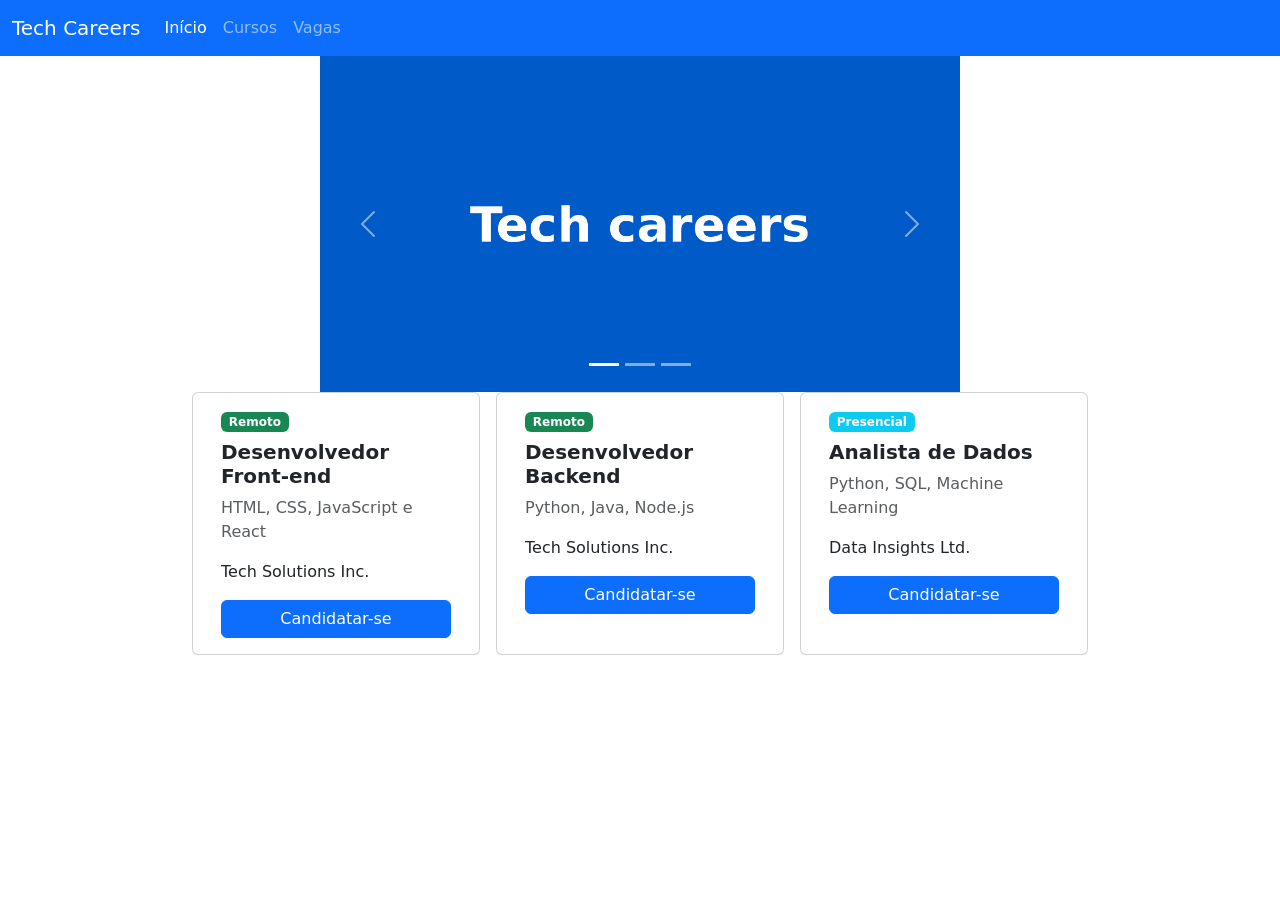
<file: index.html>
<!DOCTYPE html>
<html lang="pt-br">
<head>
    <meta charset="UTF-8">
    <meta name="viewport" content="width=device-width, initial-scale=1.0">
    <link rel="stylesheet" href="style.css">
    <link href="https://cdn.jsdelivr.net/npm/bootstrap@5.3.8/dist/css/bootstrap.min.css" rel="stylesheet" integrity="sha384-sRIl4kxILFvY47J16cr9ZwB07vP4J8+LH7qKQnuqkuIAvNWLzeN8tE5YBujZqJLB" crossorigin="anonymous">
    <title>Tech Careers</title>
</head>
<body>
    
<!-- Navbar -->
<nav class="navbar navbar-expand-lg navbar-dark bg-primary">
  <div class="container-fluid">
    <a class="navbar-brand" href="#">Tech Careers</a>
    <button class="navbar-toggler" type="button" data-bs-toggle="collapse" data-bs-target="#navbarText" aria-controls="navbarText" aria-expanded="false" aria-label="Toggle navigation">
      <span class="navbar-toggler-icon"></span>
    </button>
    <div class="collapse navbar-collapse" id="navbarText">
      <ul class="navbar-nav me-auto mb-2 mb-lg-0">
        <li class="nav-item">
          <a class="nav-link active" aria-current="page" href="index.html">Início</a>
        </li>
        <li class="nav-item">
          <a class="nav-link" href="cursos.html">Cursos</a>
        </li>
        <li class="nav-item">
          <a class="nav-link" href="#">Vagas</a>
        </li>
      </ul>
    </div>
  </div>
</nav>

<!-- Carrousel -->
<div id="carouselExampleIndicators" class="carousel slide mx-auto" style="width: 50%;">
  <div class="carousel-indicators">
    <button type="button" data-bs-target="#carouselExampleIndicators" data-bs-slide-to="0" class="active" aria-current="true" aria-label="Slide 1"></button>
    <button type="button" data-bs-target="#carouselExampleIndicators" data-bs-slide-to="1" aria-label="Slide 2"></button>
    <button type="button" data-bs-target="#carouselExampleIndicators" data-bs-slide-to="2" aria-label="Slide 3"></button>
  </div>
  <div class="carousel-inner">
    <div class="carousel-item active">
      <img src="srg/tech_careers_background.png" class="d-block w-100" style="object-fit: cover; object-position: center; max-height: 400px;" alt="slide 1">
    </div>
    <div class="carousel-item">
      <img src="srg/tech_careers_background.png" class="d-block w-100" style="object-fit: cover; object-position: center; max-height: 400px;" alt="slide 2">
    </div>
    <div class="carousel-item">
      <img src="srg/tech_careers_background.png" class="d-block w-100" style="object-fit: cover; object-position: center; max-height: 400px;" alt="slide 3">
    </div>
  </div>
  <button class="carousel-control-prev" type="button" data-bs-target="#carouselExampleIndicators" data-bs-slide="prev">
    <span class="carousel-control-prev-icon" aria-hidden="true"></span>
    <span class="visually-hidden">Previous</span>
  </button>
  <button class="carousel-control-next" type="button" data-bs-target="#carouselExampleIndicators" data-bs-slide="next">
    <span class="carousel-control-next-icon" aria-hidden="true"></span>
    <span class="visually-hidden">Next</span>
  </button>
</div>

<!-- Cards -->
<section class="container-fluid">
   <div class="row d-flex flex-wrap justify-content-center gap-3">

<div class="card" style="width: 18rem;">
  <div class="card-body">
    <span class="badge bg-success mb-2">Remoto</span>
    <h5 class="card-title fw-bold">Desenvolvedor Front-end</h5>
    <p class="card-text text-muted">HTML, CSS, JavaScript e React</p>
    <p class="card-text">
      <i class="bi bi-building"></i> Tech Solutions Inc.
    </p>
    <a href="frontend.html" class="btn btn-primary w-100">Candidatar-se</a>
  </div>
</div>

<div class="card" style="width: 18rem;">
  <div class="card-body">
    <span class="badge bg-success mb-2">Remoto</span>
    <h5 class="card-title fw-bold">Desenvolvedor Backend</h5>
    <p class="card-text text-muted">Python, Java, Node.js</p>
    <p class="card-text">
      <i class="bi bi-building"></i> Tech Solutions Inc.
    </p>
    <a href="backend.html" class="btn btn-primary w-100">Candidatar-se</a>
  </div>
</div>

<div class="card" style="width: 18rem;">
  <div class="card-body">
    <span class="badge bg-info mb-2">Presencial</span>
    <h5 class="card-title fw-bold">Analista de Dados</h5>
    <p class="card-text text-muted">Python, SQL, Machine Learning</p>
    <p class="card-text">
      <i class="bi bi-building"></i> Data Insights Ltd.
    </p>
    <a href="analista.html" class="btn btn-primary w-100">Candidatar-se</a>
  </div>
</div>

</div>
</section>





    <script src="https://cdn.jsdelivr.net/npm/bootstrap@5.3.8/dist/js/bootstrap.bundle.min.js" integrity="sha384-FKyoEForCGlyvwx9Hj09JcYn3nv7wiPVlz7YYwJrWVcXK/BmnVDxM+D2scQbITxI" crossorigin="anonymous"></script>
</body>
</html>
</file>
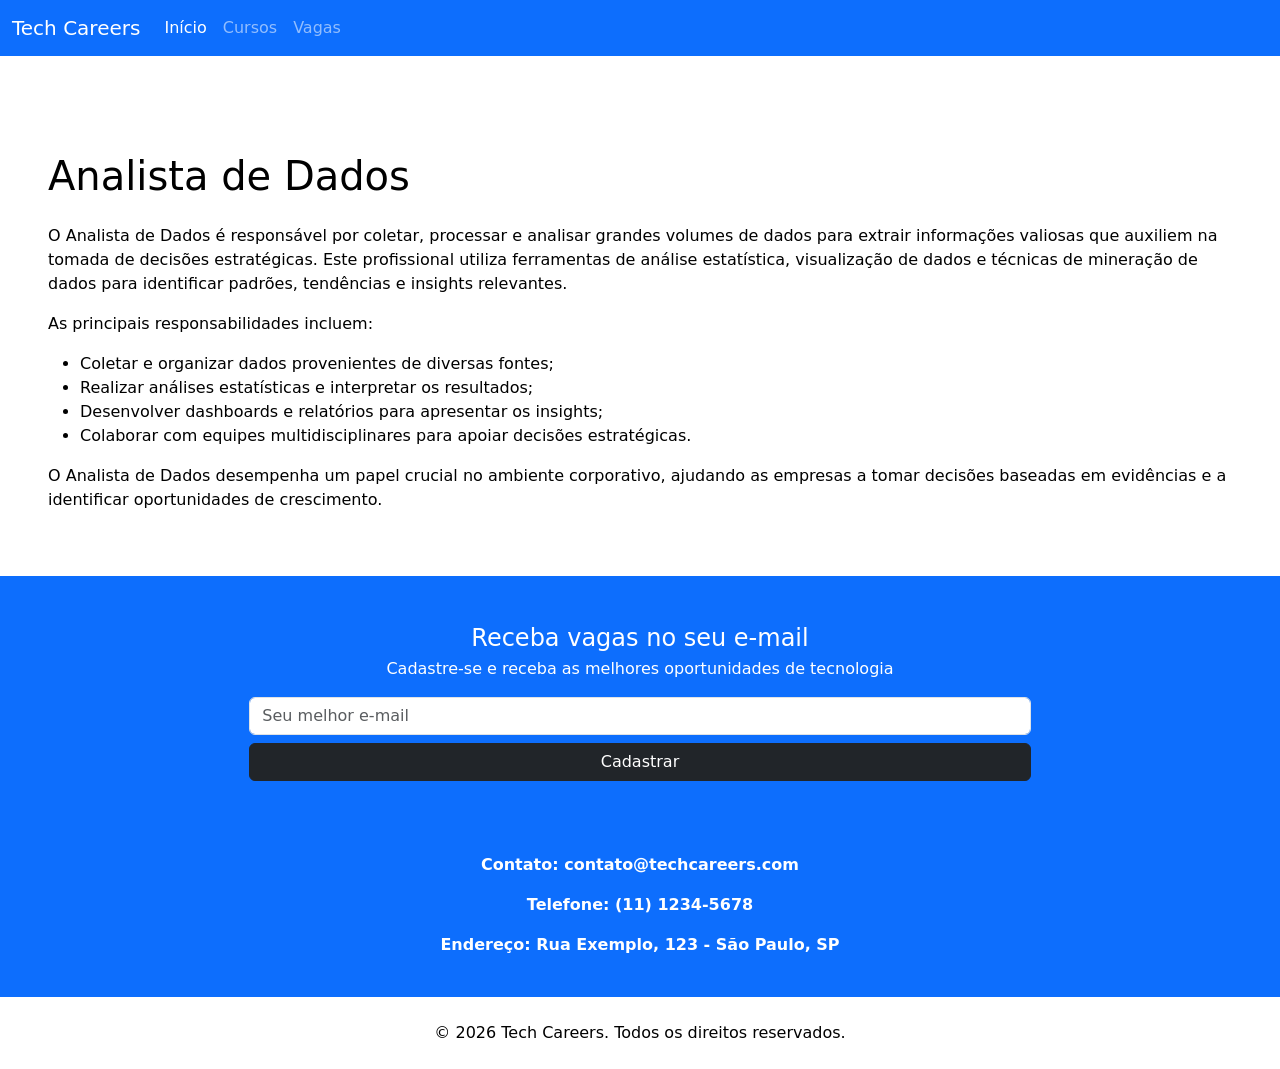
<file: analista.html>
<!DOCTYPE html>
<html lang="en">
<head>
    <meta charset="UTF-8">
    <meta name="viewport" content="width=device-width, initial-scale=1.0">
    <link rel="stylesheet" href="style.css">
     <link href="https://cdn.jsdelivr.net/npm/bootstrap@5.3.8/dist/css/bootstrap.min.css" rel="stylesheet" integrity="sha384-sRIl4kxILFvY47J16cr9ZwB07vP4J8+LH7qKQnuqkuIAvNWLzeN8tE5YBujZqJLB" crossorigin="anonymous">
    <title>Analista de Dados</title>
</head>
<body>

<!-- Navbar -->
<nav class="navbar navbar-expand-lg navbar-dark bg-primary">
  <div class="container-fluid">
    <a class="navbar-brand" href="#">Tech Careers</a>
    <button class="navbar-toggler" type="button" data-bs-toggle="collapse" data-bs-target="#navbarText" aria-controls="navbarText" aria-expanded="false" aria-label="Toggle navigation">
      <span class="navbar-toggler-icon"></span>
    </button>
    <div class="collapse navbar-collapse" id="navbarText">
      <ul class="navbar-nav me-auto mb-2 mb-lg-0">
        <li class="nav-item">
          <a class="nav-link active" aria-current="page" href="index.html">Início</a>
        </li>
        <li class="nav-item">
          <a class="nav-link" href="cursos.html">Cursos</a>
        </li>
        <li class="nav-item">
          <a class="nav-link" href="#">Vagas</a>
        </li>
      </ul>
    </div>
  </div>
</nav>

<div class="bg-white text-black p-5">
    <div class="row align-items-center">
  <div class="container mt-5">
    <h1 class="mb-4">Analista de Dados</h1>
    <p>O Analista de Dados é responsável por coletar, processar e analisar grandes volumes de dados para extrair informações valiosas que auxiliem na tomada de decisões estratégicas. Este profissional utiliza ferramentas de análise estatística, visualização de dados e técnicas de mineração de dados para identificar padrões, tendências e insights relevantes.</p>
    <p>As principais responsabilidades incluem:</p>
    <ul>
      <li>Coletar e organizar dados provenientes de diversas fontes;</li>
      <li>Realizar análises estatísticas e interpretar os resultados;</li>
      <li>Desenvolver dashboards e relatórios para apresentar os insights;</li>
      <li>Colaborar com equipes multidisciplinares para apoiar decisões estratégicas.</li>
    </ul>
    <p>O Analista de Dados desempenha um papel crucial no ambiente corporativo, ajudando as empresas a tomar decisões baseadas em evidências e a identificar oportunidades de crescimento.</p>
    </div>
  </div>
</div>

<div class="bg-primary text-white p-5">
  <div class="row justify-content-center text-center">
    <div class="col-md-8">
      <h4 class="mb-1">
        <i class="bi bi-envelope"></i> Receba vagas no seu e-mail
      </h4>
      <p class="mb-3">Cadastre-se e receba as melhores oportunidades de tecnologia</p>
      <div class="d-flex flex-column gap-2">
        <input type="email" class="form-control" placeholder="Seu melhor e-mail">
        <button class="btn btn-dark" type="button">Cadastrar</button>
      </div>
    </div>
  </div>
</div>

<div class="bg-primary text-white p-4">
    <div class="row justify-content-center text-center align-items-center">
        <div class="col-md-6">
            <b>
                <p>Contato: contato@techcareers.com</p> 
                <p>Telefone: (11) 1234-5678</p>
                <p>Endereço: Rua Exemplo, 123 - São Paulo, SP</p>
            </b>
        </div>
    </div>
</div>

<footer>
    <div class="bg-white text-black p-4">
        <div class="row justify-content-center text-center align-items-center">
            <div class="col-md-6">
                <p class="text-center mb-0">&copy; 2026 Tech Careers. Todos os direitos reservados.</p>
            </div>
        </div>
    </div>
</footer>




     <script src="https://cdn.jsdelivr.net/npm/bootstrap@5.3.8/dist/js/bootstrap.bundle.min.js" integrity="sha384-FKyoEForCGlyvwx9Hj09JcYn3nv7wiPVlz7YYwJrWVcXK/BmnVDxM+D2scQbITxI" crossorigin="anonymous"></script>
</body>
</html>
</file>
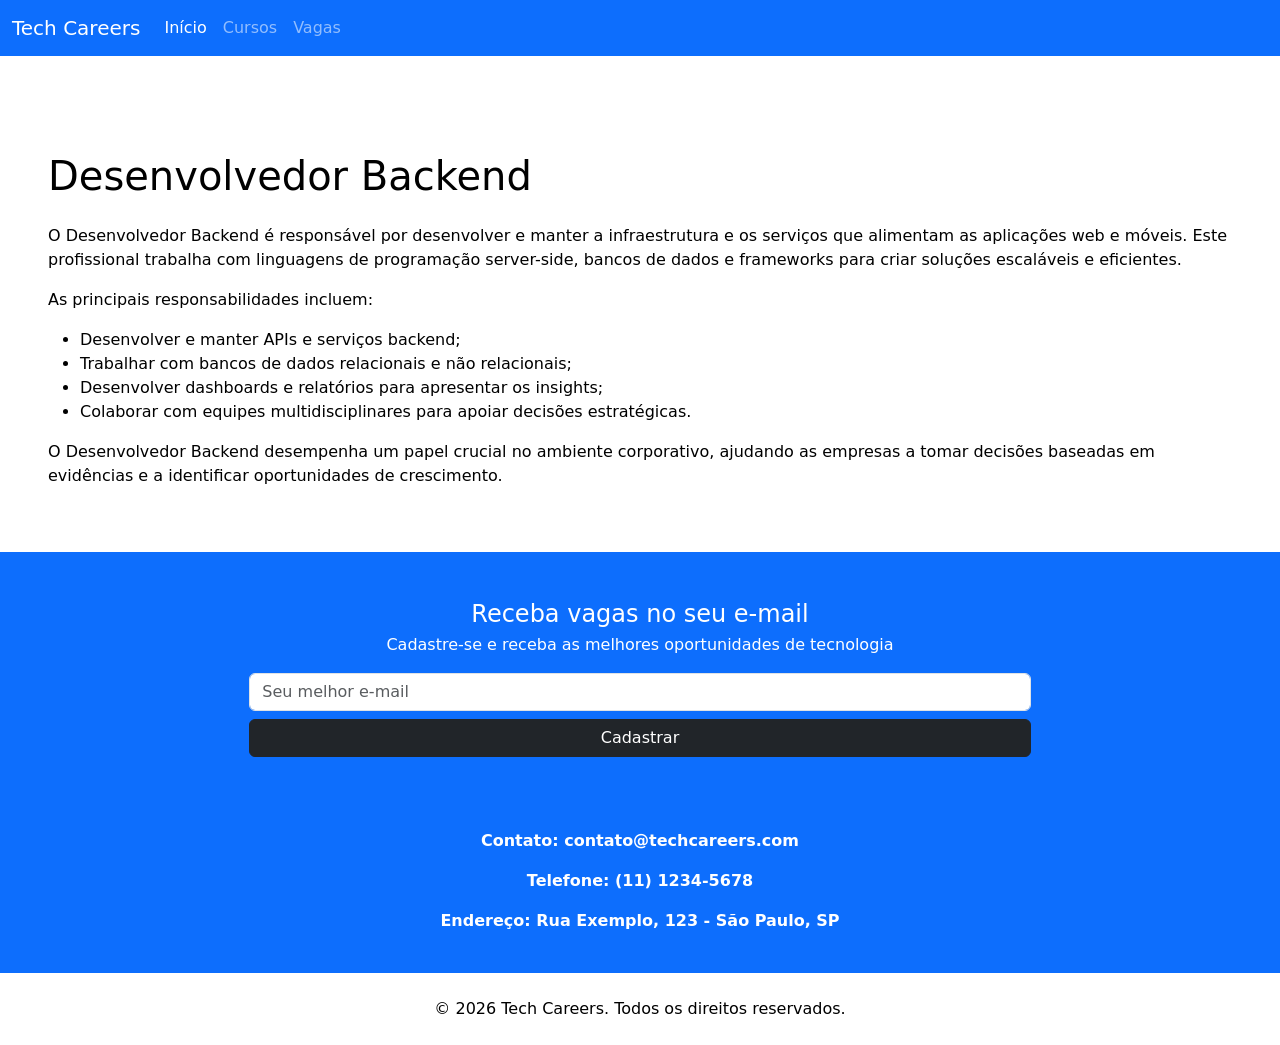
<file: backend.html>
<!DOCTYPE html>
<html lang="en">
<head>
    <meta charset="UTF-8">
    <meta name="viewport" content="width=device-width, initial-scale=1.0">
    <link rel="stylesheet" href="style.css">
     <link href="https://cdn.jsdelivr.net/npm/bootstrap@5.3.8/dist/css/bootstrap.min.css" rel="stylesheet" integrity="sha384-sRIl4kxILFvY47J16cr9ZwB07vP4J8+LH7qKQnuqkuIAvNWLzeN8tE5YBujZqJLB" crossorigin="anonymous">
    <title>Desenvolvedor Backend</title>
</head>
<body>

<!-- Navbar -->
<nav class="navbar navbar-expand-lg navbar-dark bg-primary">
  <div class="container-fluid">
    <a class="navbar-brand" href="index.html">Tech Careers</a>
    <button class="navbar-toggler" type="button" data-bs-toggle="collapse" data-bs-target="#navbarText" aria-controls="navbarText" aria-expanded="false" aria-label="Toggle navigation">
      <span class="navbar-toggler-icon"></span>
    </button>
    <div class="collapse navbar-collapse" id="navbarText">
      <ul class="navbar-nav me-auto mb-2 mb-lg-0">
        <li class="nav-item">
          <a class="nav-link active" aria-current="page" href="index.html">Início</a>
        </li>
        <li class="nav-item">
          <a class="nav-link" href="cursos.html">Cursos</a>
        </li>
        <li class="nav-item">
          <a class="nav-link" href="#">Vagas</a>
        </li>
      </ul>
    </div>
  </div>
</nav>

<div class="bg-white text-black p-5">
    <div class="row align-items-center">
  <div class="container mt-5">
    <h1 class="mb-4">Desenvolvedor Backend</h1>
    <p>O Desenvolvedor Backend é responsável por desenvolver e manter a infraestrutura e os serviços que alimentam as aplicações web e móveis. Este profissional trabalha com linguagens de programação server-side, bancos de dados e frameworks para criar soluções escaláveis e eficientes.</p>
    <p>As principais responsabilidades incluem:</p>
    <ul>
      <li>Desenvolver e manter APIs e serviços backend;</li>
      <li>Trabalhar com bancos de dados relacionais e não relacionais;</li>
      <li>Desenvolver dashboards e relatórios para apresentar os insights;</li>
      <li>Colaborar com equipes multidisciplinares para apoiar decisões estratégicas.</li>
    </ul>
    <p>O Desenvolvedor Backend desempenha um papel crucial no ambiente corporativo, ajudando as empresas a tomar decisões baseadas em evidências e a identificar oportunidades de crescimento.</p>
    </div>
  </div>
</div>

<div class="bg-primary text-white p-5">
  <div class="row justify-content-center text-center">
    <div class="col-md-8">
      <h4 class="mb-1">
        <i class="bi bi-envelope"></i> Receba vagas no seu e-mail
      </h4>
      <p class="mb-3">Cadastre-se e receba as melhores oportunidades de tecnologia</p>
      <div class="d-flex flex-column gap-2">
        <input type="email" class="form-control" placeholder="Seu melhor e-mail">
        <button class="btn btn-dark" type="button">Cadastrar</button>
      </div>
    </div>
  </div>
</div>

<div class="bg-primary text-white p-4">
    <div class="row justify-content-center text-center align-items-center">
        <div class="col-md-6">
            <b>
                <p>Contato: contato@techcareers.com</p> 
                <p>Telefone: (11) 1234-5678</p>
                <p>Endereço: Rua Exemplo, 123 - São Paulo, SP</p>
            </b>
        </div>
    </div>
</div>

<footer>
    <div class="bg-white text-black p-4">
        <div class="row justify-content-center text-center align-items-center">
            <div class="col-md-6">
                <p class="text-center mb-0">&copy; 2026 Tech Careers. Todos os direitos reservados.</p>
            </div>
        </div>
    </div>
</footer>




     <script src="https://cdn.jsdelivr.net/npm/bootstrap@5.3.8/dist/js/bootstrap.bundle.min.js" integrity="sha384-FKyoEForCGlyvwx9Hj09JcYn3nv7wiPVlz7YYwJrWVcXK/BmnVDxM+D2scQbITxI" crossorigin="anonymous"></script>
</body>
</html>
</file>
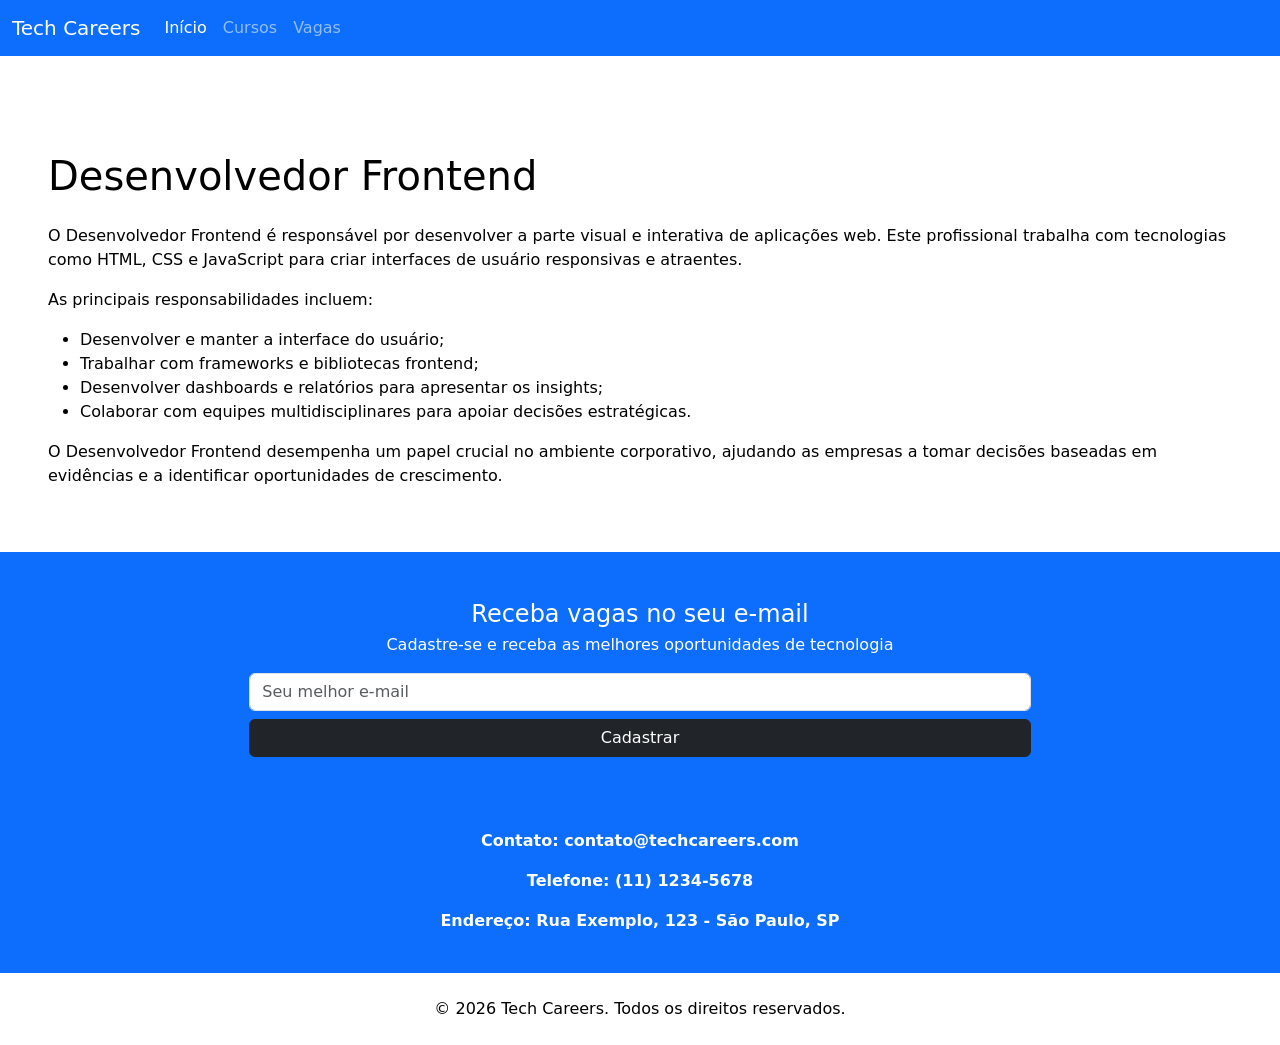
<file: frontend.html>
<!DOCTYPE html>
<html lang="en">
<head>
    <meta charset="UTF-8">
    <meta name="viewport" content="width=device-width, initial-scale=1.0">
    <link rel="stylesheet" href="style.css">
     <link href="https://cdn.jsdelivr.net/npm/bootstrap@5.3.8/dist/css/bootstrap.min.css" rel="stylesheet" integrity="sha384-sRIl4kxILFvY47J16cr9ZwB07vP4J8+LH7qKQnuqkuIAvNWLzeN8tE5YBujZqJLB" crossorigin="anonymous">
    <title>Desenvolvedor Frontend</title>
</head>
<body>

<!-- Navbar -->
<nav class="navbar navbar-expand-lg navbar-dark bg-primary">
  <div class="container-fluid">
    <a class="navbar-brand" href="index.html">Tech Careers</a>
    <button class="navbar-toggler" type="button" data-bs-toggle="collapse" data-bs-target="#navbarText" aria-controls="navbarText" aria-expanded="false" aria-label="Toggle navigation">
      <span class="navbar-toggler-icon"></span>
    </button>
    <div class="collapse navbar-collapse" id="navbarText">
      <ul class="navbar-nav me-auto mb-2 mb-lg-0">
        <li class="nav-item">
          <a class="nav-link active" aria-current="page" href="index.html">Início</a>
        </li>
        <li class="nav-item">
          <a class="nav-link" href="cursos.html">Cursos</a>
        </li>
        <li class="nav-item">
          <a class="nav-link" href="#">Vagas</a>
        </li>
      </ul>
    </div>
  </div>
</nav>

<div class="bg-white text-black p-5">
    <div class="row align-items-center">
  <div class="container mt-5">
    <h1 class="mb-4">Desenvolvedor Frontend</h1>
    <p>O Desenvolvedor Frontend é responsável por desenvolver a parte visual e interativa de aplicações web. Este profissional trabalha com tecnologias como HTML, CSS e JavaScript para criar interfaces de usuário responsivas e atraentes.</p>
    <p>As principais responsabilidades incluem:</p>
    <ul>
      <li>Desenvolver e manter a interface do usuário;</li>
      <li>Trabalhar com frameworks e bibliotecas frontend;</li>
      <li>Desenvolver dashboards e relatórios para apresentar os insights;</li>
      <li>Colaborar com equipes multidisciplinares para apoiar decisões estratégicas.</li>
    </ul>
    <p>O Desenvolvedor Frontend desempenha um papel crucial no ambiente corporativo, ajudando as empresas a tomar decisões baseadas em evidências e a identificar oportunidades de crescimento.</p>
    </div>
  </div>
</div>

<div class="bg-primary text-white p-5">
  <div class="row justify-content-center text-center">
    <div class="col-md-8">
      <h4 class="mb-1">
        <i class="bi bi-envelope"></i> Receba vagas no seu e-mail
      </h4>
      <p class="mb-3">Cadastre-se e receba as melhores oportunidades de tecnologia</p>
      <div class="d-flex flex-column gap-2">
        <input type="email" class="form-control" placeholder="Seu melhor e-mail">
        <button class="btn btn-dark" type="button">Cadastrar</button>
      </div>
    </div>
  </div>
</div>

<div class="bg-primary text-white p-4">
    <div class="row justify-content-center text-center align-items-center">
        <div class="col-md-6">
            <b>
                <p>Contato: contato@techcareers.com</p> 
                <p>Telefone: (11) 1234-5678</p>
                <p>Endereço: Rua Exemplo, 123 - São Paulo, SP</p>
            </b>
        </div>
    </div>
</div>

<footer>
    <div class="bg-white text-black p-4">
        <div class="row justify-content-center text-center align-items-center">
            <div class="col-md-6">
                <p class="text-center mb-0">&copy; 2026 Tech Careers. Todos os direitos reservados.</p>
            </div>
        </div>
    </div>
</footer>




     <script src="https://cdn.jsdelivr.net/npm/bootstrap@5.3.8/dist/js/bootstrap.bundle.min.js" integrity="sha384-FKyoEForCGlyvwx9Hj09JcYn3nv7wiPVlz7YYwJrWVcXK/BmnVDxM+D2scQbITxI" crossorigin="anonymous"></script>
</body>
</html>
</file>
<file: style.css>
.bg-primary {
    background-color: #ffffff !important;
}
</file>
